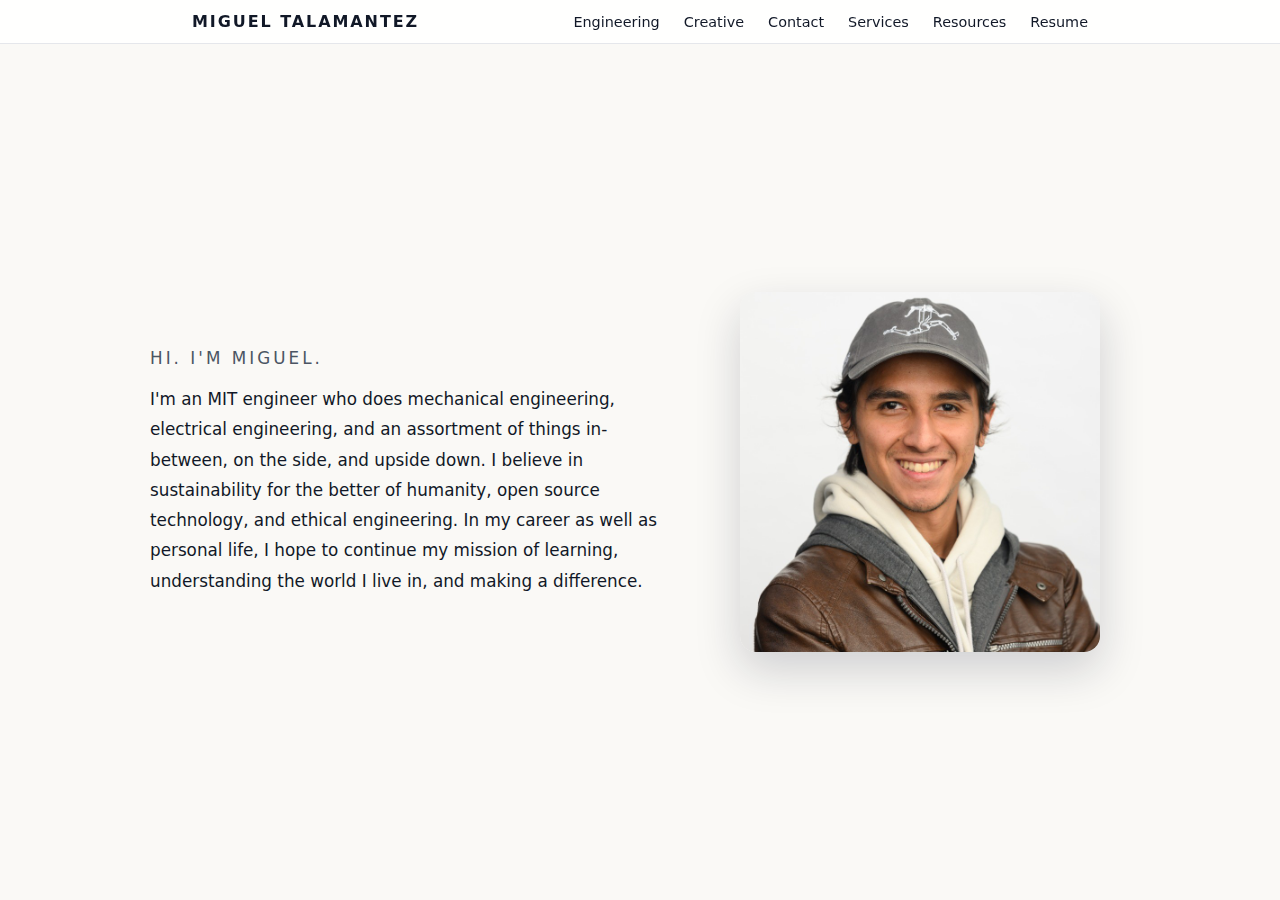
<file: index.html>
<!DOCTYPE html>
<html lang="en">
  <head>
    <meta charset="UTF-8" />
    <title>Miguel Talamantez</title>
    <meta name="viewport" content="width=device-width, initial-scale=1" />
    <link rel="stylesheet" href="styles.css" />

  </head>
  <body>
    <!-- Top navigation bar -->
    <nav class="nav">
      <a href="index.html" class="nav-brand">Miguel Talamantez</a>
      <ul class="nav-links">
        <li><a href="engineering.html">Engineering</a></li>
        <li><a href="creative.html">Creative</a></li>
        <li><a href="contact.html">Contact</a></li>
        <li><a href="services.html">Services</a></li>
        <li><a href="resources.html">Resources</a></li>
        <li>
            <a
                href="pdf/Miguel_Resume.pdf"
                target="_blank"
                rel="noopener"
            >
                Resume
            </a>
        </li>
      </ul>
    </nav>

    <!-- Main hero section -->
    <main>
      <section class="hero">
        <!-- Left: Bio and description -->
        <div class="hero-left">
          <div class="hero-greeting">Hi. I'm Miguel.</div>

          <p class="hero-text">
            I'm an MIT engineer who does mechanical engineering, electrical
            engineering, and an assortment of things in-between, on the side, 
            and upside down. I believe in sustainability for the better of humanity, 
            open source technology, and ethical engineering. In my career as well as 
            personal life, I hope to continue my mission of learning, understanding 
            the world I live in, and making a difference.
          </p>
        </div>

        <!-- Right: A very attractive gentleman picture -->
        <div class="hero-right">
            <img
                src="img/headshot.jpg"
                alt="Portrait of Miguel Talamantez"
                class="hero-photo"
            />
        </div>

      </section>
    </main>
  </body>
</html>
</file>
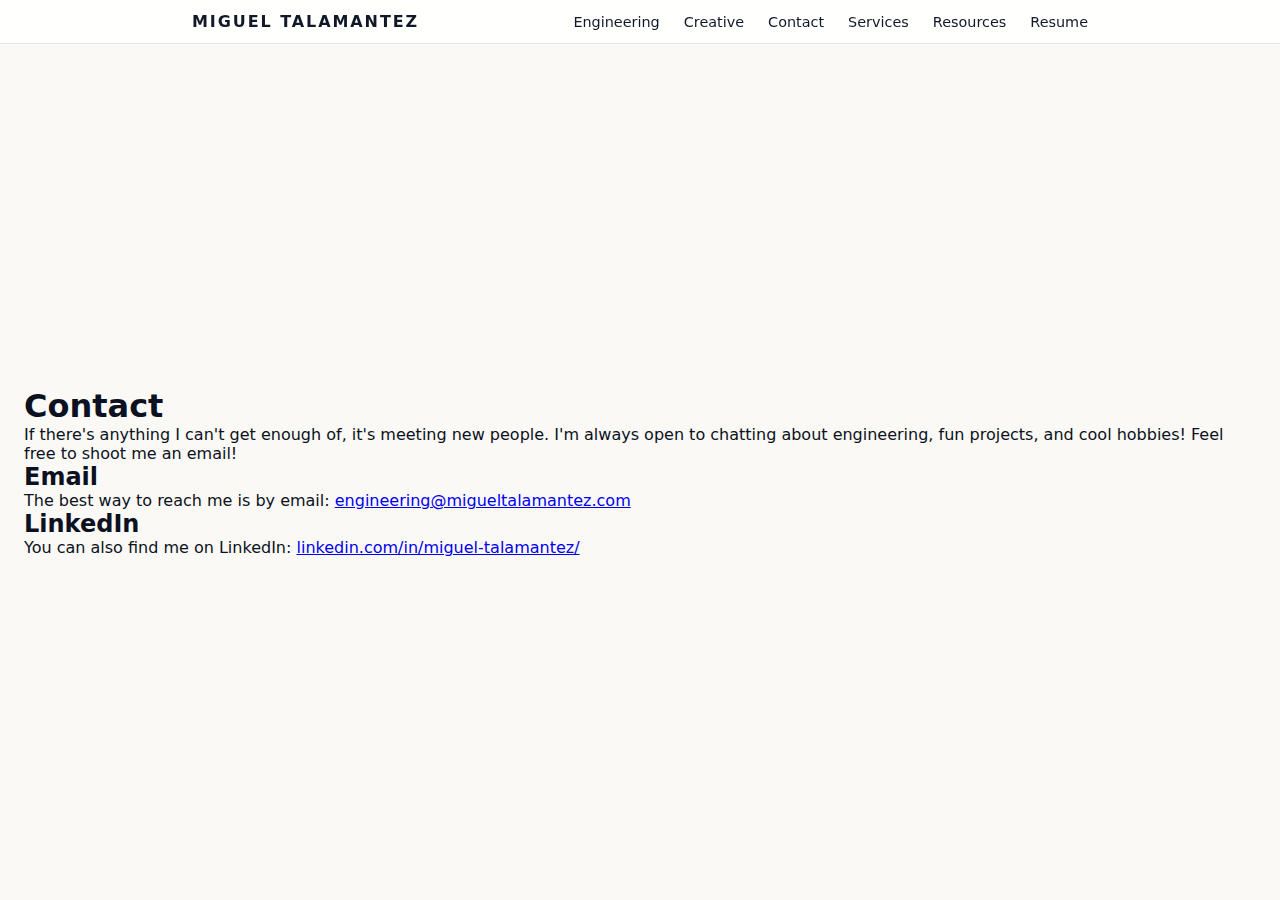
<file: contact.html>
<!DOCTYPE html>
<html lang="en">
  <head>
    <meta charset="UTF-8" />
    <title>Contact – Miguel Talamantez</title>
    <meta name="viewport" content="width=device-width, initial-scale=1" />
    <link rel="stylesheet" href="styles.css" />
  </head>

  <body>
    <!-- Top navigation -->
    <nav class="nav">
      <a href="index.html" class="nav-brand">Miguel Talamantez</a>
      <ul class="nav-links">
        <li><a href="engineering.html">Engineering</a></li>
        <li><a href="creative.html">Creative</a></li>
        <li><a href="contact.html">Contact</a></li>
        <li><a href="services.html">Services</a></li>
        <li><a href="resources.html">Resources</a></li>
        <li>
            <a
                href="pdf/Miguel_Resume.pdf"
                target="_blank"
                rel="noopener"
            >
                Resume
            </a>
        </li>
      </ul>
    </nav>

    <!-- Contact page content -->
    <main>
      <section class="contact">
        <h1 class="contact-title">Contact</h1>

        <p class="contact-intro">
          If there's anything I can't get enough of, it's meeting new people.
          I'm always open to chatting about engineering, fun projects, and cool
          hobbies! Feel free to shoot me an email!
        </p>

        <div class="contact-card">
          <h2 class="contact-subtitle">Email</h2>
          <p class="contact-text">
            The best way to reach me is by email:
            <a href="mailto:engineering@migueltalamantez.com" class="contact-email">
              engineering@migueltalamantez.com
            </a>
          </p>
        </div>

        <div class="contact-card">
        <h2 class="contact-subtitle">LinkedIn</h2>
        <p class="contact-text">
            You can also find me on LinkedIn:
            <a
            href="https://www.linkedin.com/in/miguel-talamantez/"
            target="_blank"
            rel="noopener"
            class="contact-email"
            >
            linkedin.com/in/miguel-talamantez/
            </a>
        </p>
        </div>

      </section>
    </main>
  </body>
</html>
</file>
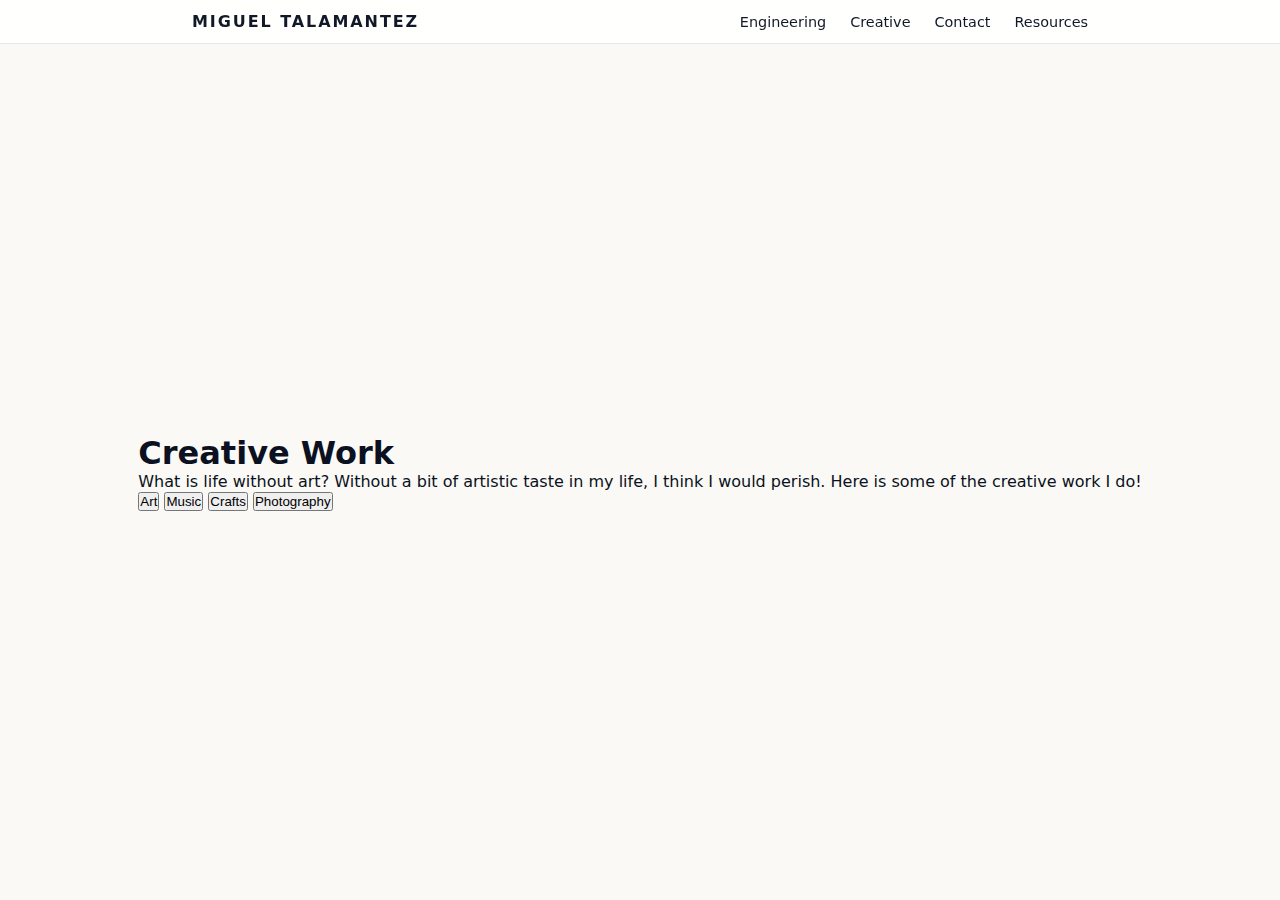
<file: creative.html>
<!DOCTYPE html>
<html lang="en">
  <head>
    <meta charset="UTF-8" />
    <title>Creative – Miguel Talamantez</title>
    <meta name="viewport" content="width=device-width, initial-scale=1" />
    <link rel="stylesheet" href="styles.css" />
  </head>

  <body class="creative-page">
    <!-- Top navigation -->
    <nav class="nav">
      <a href="index.html" class="nav-brand">Miguel Talamantez</a>
      <ul class="nav-links">
        <li><a href="engineering.html">Engineering</a></li>
        <li><a href="creative.html">Creative</a></li>
        <li><a href="contact.html">Contact</a></li>
        <li><a href="resources.html">Resources</a></li>
      </ul>
    </nav>

    <!-- Creative categories -->
    <main>
      <section class="creative-categories">
        <h1 class="creative-title">Creative Work</h1>
        <p class="creative-intro">
          What is life without art? Without a bit of artistic taste in my life,
          I think I would perish. Here is some of the creative work I do! 
        </p>

        <div class="creative-grid">
          <button class="creative-tile creative-art">
            <span class="creative-label">Art</span>
          </button>

          <button class="creative-tile creative-music">
            <span class="creative-label">Music</span>
          </button>

          <button class="creative-tile creative-crafts">
            <span class="creative-label">Crafts</span>
          </button>

          <button class="creative-tile creative-photo">
            <span class="creative-label">Photography</span>
          </button>
        </div>
      </section>
    </main>
  </body>
</html>
</file>
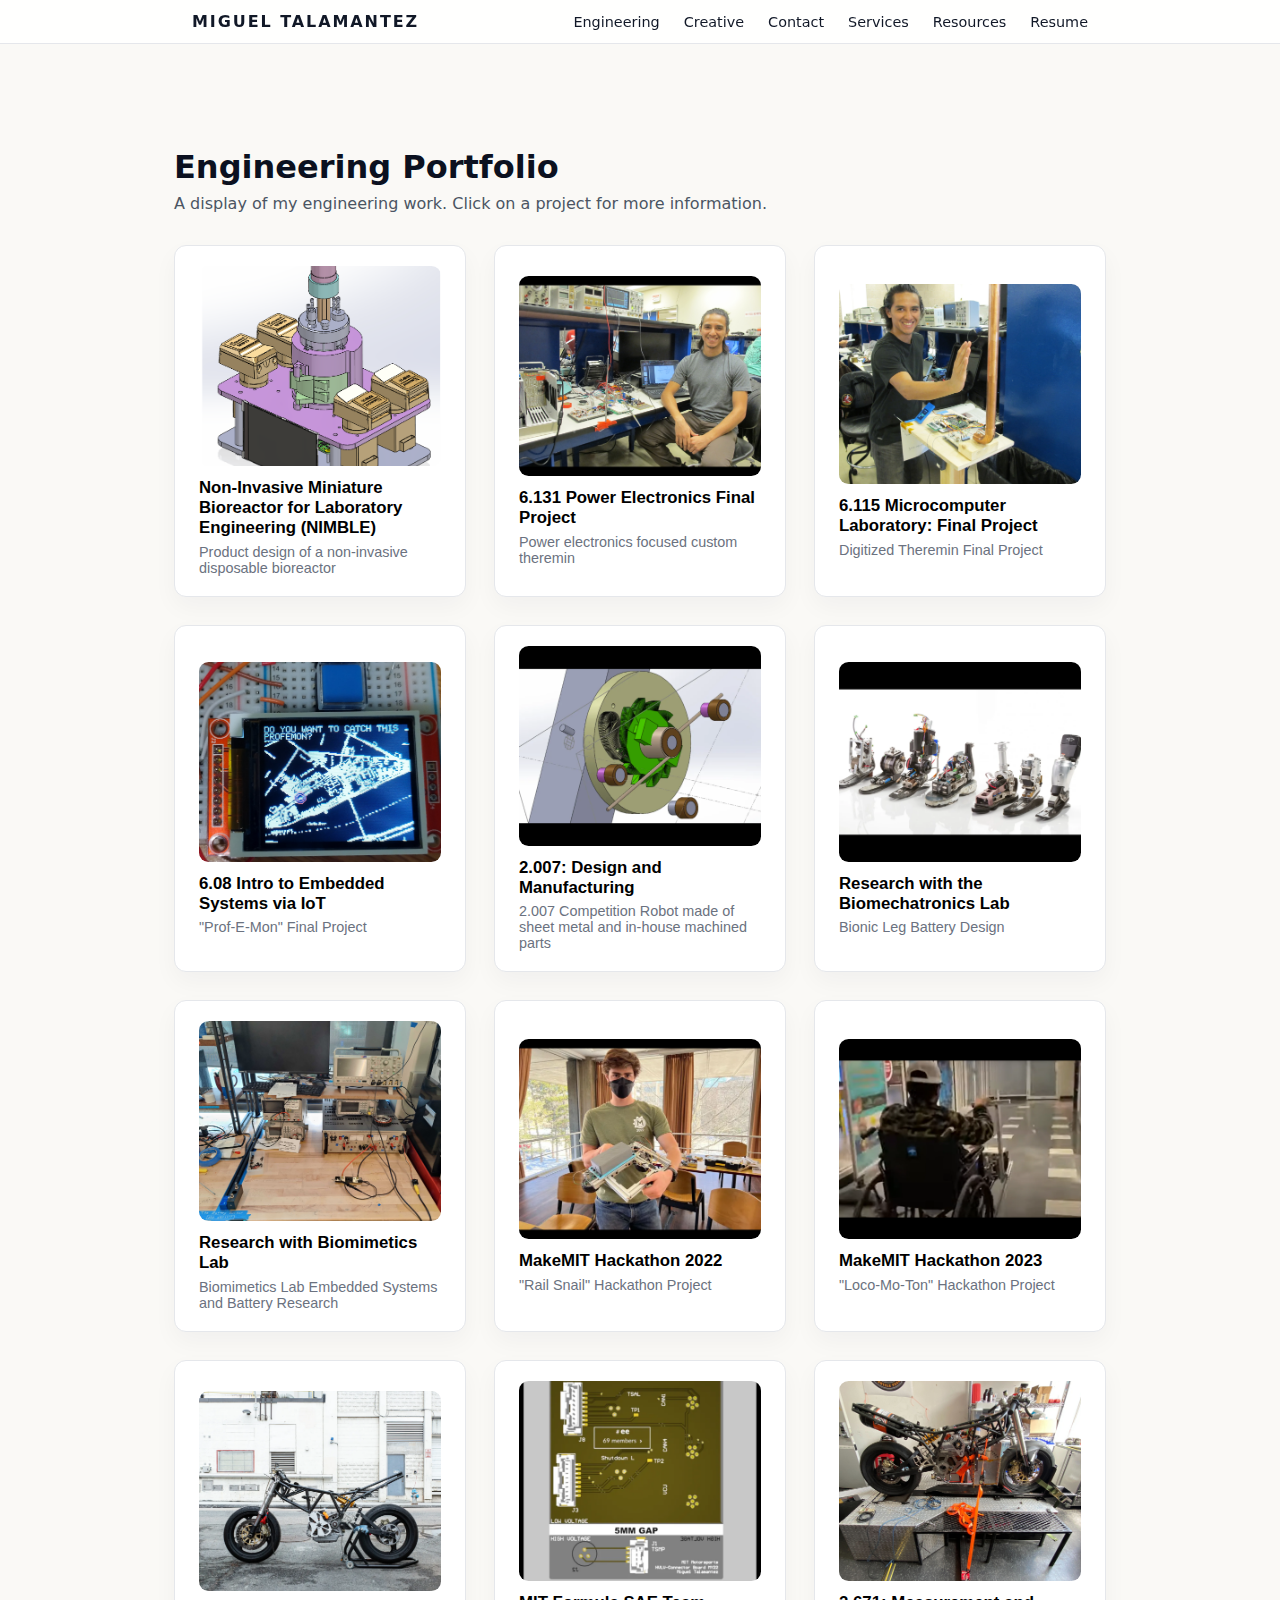
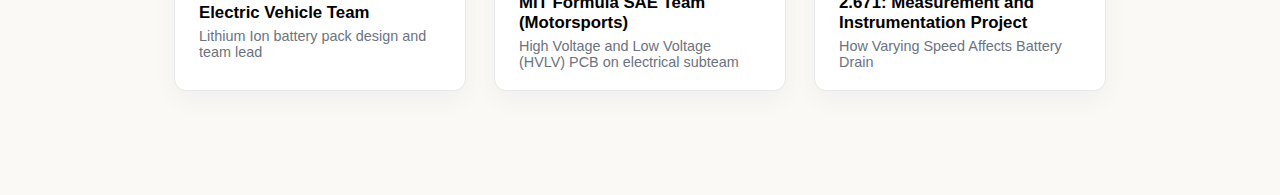
<file: engineering.html>
<!DOCTYPE html>
<html lang="en">
  <head>
    <meta charset="UTF-8" />
    <title>Engineering – Miguel Talamantez</title>
    <meta name="viewport" content="width=device-width, initial-scale=1" />
    <link rel="stylesheet" href="styles.css" />
  </head>

  <body>
    <!-- Top navigation (same as index) -->
    <nav class="nav">
      <a href="index.html" class="nav-brand">Miguel Talamantez</a>
      <ul class="nav-links">
        <li><a href="engineering.html">Engineering</a></li>
        <li><a href="creative.html">Creative</a></li>
        <li><a href="contact.html">Contact</a></li>
        <li><a href="services.html">Services</a></li>
        <li><a href="resources.html">Resources</a></li>
        <li>
            <a
                href="pdf/Miguel_Resume.pdf"
                target="_blank"
                rel="noopener"
            >
                Resume
            </a>
        </li>
      </ul>
    </nav>

    <!-- Engineering page content -->
    <main>
        <section class="projects">
            <h1 class="projects-title">Engineering Portfolio</h1>
            <p class="projects-intro">
            A display of my engineering work. Click on a project for more information.
            </p>

            <!-- Project grid -->
            <div class="projects-grid">
           
            <!-- Bioreactor -->
            <button class="project-card" data-project="project1">
                <img
                    src="img/bioreactor.png"
                    alt="Bioreactor project thumbnail"
                    class="project-card-image"
                />
                <h2 class="project-card-title">Non-Invasive Miniature Bioreactor for Laboratory Engineering (NIMBLE)</h2>
                <p class="project-card-tagline">Product design of a non-invasive disposable bioreactor</p>
            </button>

            <!-- 6.131 -->
            <button class="project-card" data-project="project2">
                <img
                    src="img/6131.png"
                    alt="Bioreactor project thumbnail"
                    class="project-card-image"
                />
                <h2 class="project-card-title">6.131 Power Electronics Final Project</h2>
                <p class="project-card-tagline">Power electronics focused custom theremin</p>
            </button>

            <!-- 6.115 -->
            <button class="project-card" data-project="project3">
                <img
                    src="img/6115theremin.png"
                    alt="Theremin 6.115"
                    class="project-card-image"
                />
                <h2 class="project-card-title">6.115 Microcomputer Laboratory: Final Project</h2>
                <p class="project-card-tagline">Digitized Theremin Final Project</p>
            </button>

            <!-- 6.08 -->
            <button class="project-card" data-project="project4">
                <img
                    src="img/profemon.png"
                    alt="Profemon screen"
                    class="project-card-image"
                />
                <h2 class="project-card-title">6.08 Intro to Embedded Systems via IoT</h2>
                <p class="project-card-tagline">"Prof-E-Mon" Final Project</p>
            </button>

            <!-- 2.007 -->
            <button class="project-card" data-project="project5">
                <img
                    src="img/007.png"
                    alt="2.007 Ratchet image"
                    class="project-card-image"
                />
                <h2 class="project-card-title">2.007: Design and Manufacturing</h2>
                <p class="project-card-tagline">2.007 Competition Robot made of sheet metal and in-house machined parts</p>
            </button>

            <!-- Biomechatronics -->
            <button class="project-card" data-project="project6">
                <img
                    src="img/biomechatronics.png"
                    alt="Biomechatronics feet pics"
                    class="project-card-image"
                />
                <h2 class="project-card-title">Research with the Biomechatronics Lab</h2>
                <p class="project-card-tagline">Bionic Leg Battery Design</p>
            </button>

            <!-- Biomimetics -->
            <button class="project-card" data-project="project7">
                <img
                    src="img/biomimetics.png"
                    alt="Biomimetics lab research"
                    class="project-card-image"
                />
                <h2 class="project-card-title">Research with Biomimetics Lab</h2>
                <p class="project-card-tagline">Biomimetics Lab Embedded Systems and Battery Research</p>
            </button>

            <!-- MakeMIT 2022 -->
            <button class="project-card" data-project="project8">
                <img
                    src="img/makemit2022.png"
                    alt="MakeMIT 2022"
                    class="project-card-image"
                />
                <h2 class="project-card-title">MakeMIT Hackathon 2022</h2>
                <p class="project-card-tagline">"Rail Snail" Hackathon Project</p>
            </button>

            <!-- MakeMIT 2023 -->
            <button class="project-card" data-project="project9">
                <img
                    src="img/makemit2023.png"
                    alt="MakeMIT 2023"
                    class="project-card-image"
                />
                <h2 class="project-card-title">MakeMIT Hackathon 2023</h2>
                <p class="project-card-tagline">"Loco-Mo-Ton" Hackathon Project</p>
            </button>

            <!-- EVT -->
            <button class="project-card" data-project="project10">
                <img
                    src="img/evt.png"
                    alt="EVT"
                    class="project-card-image"
                />
                <h2 class="project-card-title">Electric Vehicle Team</h2>
                <p class="project-card-tagline">Lithium Ion battery pack design and team lead</p>
            </button>

            <!-- Motorsports -->
            <button class="project-card" data-project="project11">
                <img
                    src="img/fsae.png"
                    alt="FSAE pcb pic"
                    class="project-card-image"
                />
                <h2 class="project-card-title">MIT Formula SAE Team (Motorsports)</h2>
                <p class="project-card-tagline">High Voltage and Low Voltage (HVLV) PCB on electrical subteam</p>
            </button>

            <!-- 2.671 -->
            <button class="project-card" data-project="project12">
                <img
                    src="img/2671.png"
                    alt="2.671 Motorcycle"
                    class="project-card-image"
                />
                <h2 class="project-card-title">2.671: Measurement and Instrumentation Project</h2>
                <p class="project-card-tagline">How Varying Speed Affects Battery Drain</p>
            </button>

            </div>
        </section>

        <!-- Simple modal (popup) -->
        <div class="modal" id="project-modal" aria-hidden="true">
            <div class="modal-backdrop"></div>
            <div class="modal-dialog" role="dialog" aria-modal="true">
            <button class="modal-close" aria-label="Close">&times;</button>
            <h2 class="modal-title">Project title</h2>
            <p class="modal-body">
                Project details will go here. You can customize this content later.
            </p>
            </div>
        </div>
        </main>

  <script>
        // Simple data store for your projects
        const projectDetails = {
            project1: {
            title: "Non-Invasive Miniature Bioreactor for Laboratory Engineering (NIMBLE) - Engineering Systems Design Capstone Class",
            body: `
                <div class="modal-image-row">
                    <img
                    src="img/bioreactor.png"
                    alt="NIMBLE bioreactor prototype"
                    class="modal-image"
                    >
                    <img
                    src="img/team-picture.jpg"
                    alt="team picture"
                    class="modal-image"
                    >
                </div>
                <p>
                For my capstone mechanical engineering class, I led a team of 10 students to
                design an innovative 100mL small-scale lab bench bioreactor that bridges
                the gap between what’s in demand for bioreactors and what’s currently
                available on the market.
                </p>
                <p>
                My role on the team was team lead, as well as a member of the Sensors and
                Electronics Control System (SECS) subteam. I organized work, files, and
                helped keep the project on track.
                </p>
                <p>
                For IP reasons, technical documentation cannot be published.
                </p>
            `
            },
            project2: {
            title: "6.131 Power Electronics: Final Project",
            body: `
                <div class="modal-image-row">
                    <img
                    src="img/6-131-theremin-pic.jpg"
                    alt="6.131 Theremin"
                    class="modal-image"
                    >
                    <img
                    src="img/desk.jpg"
                    alt="picture of my desk"
                    class="modal-image"
                    >
                    <img
                    src="img/greenboard.png"
                    alt="picture of my desk"
                    class="modal-image"
                    >
                </div>
                <div class="modal-image-row">
                    <img
                    src="img/schematic-theremin.png"
                    alt="Schematic"
                    class="modal-image"
                    >
                    <img
                    src="img/yellowboard.png"
                    alt="picture of my desk"
                    class="modal-image"
                    >
                    <img
                    src="img/antenna.jpg"
                    alt="picture of my desk"
                    class="modal-image"
                    >
                </div>
            
                For my power electronics class, I designed and built a custom theremin meant
                to highlight key power electronics concepts such as Half and full H-bridges,
                frequency modulation, and boost converters. The project took approximately
                a month to design and build and was a lot of fun!

                <p>
                    You can read the full project write-up here:
                    <a href="pdf/Final_Project_Report_6_131.pdf" target="_blank" rel="noopener">
                        Download theremin report (PDF)
                    </a>
                </p>

               <p>
                    Watch the demo:
                    <a
                        href="https://www.youtube.com/watch?v=Zrj2kWtUtzQ"
                        target="_blank"
                        rel="noopener"
                    >
                        Theremin demo on YouTube
                    </a>
                </p>


            `
            },
            project3: {
            title: "6.115 Microcomputer Laboratory: Final Project Digitized Theremin",
            body: `
                <div class="modal-image-row">
                    <img
                    src="img/6115_me.jpg"
                    alt="me and theremin child"
                    class="modal-image"
                    >
                    <img
                    src="img/TFT.jpg"
                    alt="TFT screen"
                    class="modal-image"
                    >
                    <img
                    src="img/LCD.jpg"
                    alt="LCD screen"
                    class="modal-image"
                    >
                </div>

                For my Microcomputer Laboratory class, I made a digitized theremin for 
                my final project. Over a month, I designed a built this project to showcase 
                my gained knowledge in microcomputer systems using a PSoC and signal 
                processing circuitry. Using my hand and an antenna, I am able to change 
                the frequency of an oscillator circuit which then is read by a PSoC 5LP. T
                he PSoC produces a corresponding audible frequency into a speaker to allow 
                for an instrument that makes sound without being touched.

                <p>
                    You can read the full project write-up here:
                    <a href="pdf/6.115 Final Project Report.pdf" target="_blank" rel="noopener">
                        Download theremin report (PDF)
                    </a>
                </p>

               <p>
                    Watch the demo!
                    <a
                        href="https://www.youtube.com/watch?v=qlieGo7Su-Q"
                        target="_blank"
                        rel="noopener"
                    >
                        Theremin demo on YouTube
                    </a>
                </p>

            `
            },
            project4: {
            title: "6.08 Intro to Embedded Systems via IoT: Prof-E-Mon Final Project",
            body: `
                <div class="modal-image-row">
                    <img
                    src="img/Introscreenpic.jpg"
                    alt="Intro Screen"
                    class="modal-image"
                    >
                    <img
                    src="img/newmappic.jpg"
                    alt="newmappic"
                    class="modal-image"
                    >
                </div>

                In a team of 5, I designed and implemented a custom PokemonGO-inspired 
                game using an ESP32, Google APIs, SQL Databases, and Wifi-location tracking. 
                Project had a TFT display, motion sensing used to "throw" game objects, 
                and a real-time satellite map view of user location. All code used in the 
                project can be found on my github page.

               <p>
                    Watch the demo!
                    <a
                        href="https://www.youtube.com/watch?v=280PJPNMFZI"
                        target="_blank"
                        rel="noopener"
                    >
                        Theremin demo on YouTube
                    </a>
                </p>
            `
            },
            project5: {
            title: "2.007: Design and Manufacturing 1: 2.007 Competition Robot",
            body: `
                <div class="modal-image-row">
                    <img
                    src="img/milestone10 pic4.jpg"
                    alt="Intro Screen"
                    class="modal-image"
                    >
                    <img
                    src="img/new_mcm_back.png"
                    alt="newmappic"
                    class="modal-image"
                    >
                    <img
                    src="img/mcm_ratchet.png"
                    alt="mcm_ratchet"
                    class="modal-image"
                    >
                </div>

                2.007 is MIT's fundamental design and manufacturing class. 
                Here, I learned how to use SolidWorks, how to prototype, 
                and how to machine. This robot was my first design experience 
                and allowed me to explore my interest in design. Although my 
                robot base was quite simple, I focused a lot on my most critical 
                module (MCM) which was a spring-loaded ratchet. This allowed my 
                robot to not only use the torque of its motor to spin a bar, 
                but use 2.5 times the amount of force as the motor using a ratchet system.
            `
            },
            project6: {
            title: "Research with the Biomechatronics Lab: Bionic Leg Battery Design",
            body: `
                <div class="modal-image-row">
                    <img
                    src="img/structure.png"
                    alt="Intro Screen"
                    class="modal-image"
                    >
                    <img
                    src="img/stress in the front.png"
                    alt="newmappic"
                    class="modal-image"
                    >
                </div>

                My first real project with batteries and designing a battery pack in 
                small scale. Working with my mentor Dan Levine, I designed and 
                manufactured test housings for a custom battery pack for the lab’s 
                most recent prosthetic leg. The goal was to make a custom battery 
                pack that was as compact as possible while still being safe, reliable, 
                and with long battery capacity.
            `
            },
            project7: {
            title: "Research with Biomimetics Lab: Embedded Systems and Battery Research",
            body: `
                
                <div class="modal-image-row">
                    <img
                    src="img/biomimetics_table.jpg"
                    alt="table"
                    class="modal-image"
                    >
                    <img
                    src="img/fuse.png"
                    alt="newmappic"
                    class="modal-image"
                    >
                </div>
            
                Over the Summer of 2023, I was a UROP at the Biomimetics lab doing firmware 
                and hardware-related work for the lab. Using STM32, I wrote firmware for a 
                powerboard that takes data from a few sensors and transmits it to other 
                boards and systems via CAN bus. There was a little existing code in mbed, 
                so my work was moving it to STM32cubeide and adding some things along the way.

                During the semester, I worked on battery research doing EIS (electrochemical 
                impedance spectroscopy) on cylindrical cells using a custom-made battery cell 
                tester I helped assembly. This system used a raspberry Pi to control an 
                oscilliscope, a bipolar power supply, a custom cooling system, and contacts 
                to the battery cell.
            `
            },
            project8: {
            title: "MakeMIT Hackathon 2022: Rail Snail Hackathon Project",
            body: `
                <img
                src="img/cover.png"
                alt="cover"
                class="modal-image"
                >

                MakeMIT (MIT’s biggest hackathon) 2022 was held at MIT campus and I 
                participated with several friends of mine. Our project was called the 
                Rail Snail and aimed to help people in wheelchairs since the theme of 
                that competition was aimed at mobility. Our project used a few motors, 
                a battery, and an Arduino nano to pull wheelchair users up ramps. 
                We realized going up ramps on campus is a very annoying process and 
                takes a lot of work, so we wanted to help with that process by making 
                a device to do the work for you.

                <a
                    href="https://devpost.com/software/rail-snail"
                    target="_blank"
                    rel="noopener"
                >
                    Rail Snail Project on Devpost
                </a>

            `
            },
            project9: {
            title: "MakeMIT Hackathon 2023: Loco-Mo-Ton Hackathon Project",
            body: `
                <img
                src="img/snapshot.png"
                alt="cover"
                class="modal-image"
                >

                In my second year of doing MakeMIT, a few more friends of 
                mine and I competed and designed a device once again for 
                wheelchair users. This year's topic was recovery, and it 
                was perfectly timed for my team. My friend Faris just happened 
                to break his leg a week or two earlier and was in a wheelchair 
                recovering from his injury. Inspired by wanting to make his 
                situation better, we redesigned his wheelchair to be more ergonomic 
                and easier to use. Wheelchair users often talk about how difficult 
                it is to move around and how non-ergonomic wheelchairs are, so we 
                focused on making wheelchairs easier to use and feel more natural. 
                Our ending design ended up looking something similar to treadmill 
                handles re-engineered onto a wheelchair. The idea was that pushing 
                handles forward utilizes muscles that are better for long-term force 
                and movement as opposed to rotating wheels to move.
                
                <p>
                    Watch the demo!
                    <a
                        href="https://www.youtube.com/watch?v=_5B5bRjxR_Q"
                        target="_blank"
                        rel="noopener"
                    >   
                        Loco-mo-ton
                    </a>
                </p>

                <p>
                    You can read the project presentation here:
                    <a href="pdf/project-description.pdf" target="_blank" rel="noopener">
                        MakeMIT Presentation Slides (PDF)
                    </a>
                </p>
            `
            },
            project10: {
            title: "Electric Vehicle Team: Team Battery Lead",
            body: `
                <div class="modal-image-row">
                    <img
                    src="img/mounted_battery.png"
                    alt="blank"
                    class="modal-image"
                    >
                    <img
                    src="img/stack.png"
                    alt="blank"
                    class="modal-image"
                    >
                    <img
                    src="img/battery.png"
                    alt="blank"
                    class="modal-image"
                    >
                    <img
                    src="img/cells.png"
                    alt="blank"
                    class="modal-image"
                    >
                </div>

                I joined the EVT my sophomore year because of my interest 
                in battery engineering and the mission that the team was 
                setting out to tackle which was pushing the frontier of 
                Hydrogen innovation. I served as the team's battery lead 
                and helped design, manufacture, and implement a custom 
                battery pack for the bike. This was a significant engineering 
                experience for as it allowed me to apply the knowledge I 
                had learned in class to something very real. Further documentation 
                is located on the EVT website.

                <a
                    href="evt.mit.edu"
                    target="_blank"
                    rel="noopener"
                >
                    MIT Electric Vehicle Team Website
                </a>

                <p>
                    You can read the teams complete documentation here:
                    <a href="pdf/Version 1 ESS Docs.pdf" target="_blank" rel="noopener">
                        ESS Version 1 Design / Documentation (PDF)
                    </a>
                </p>
            `
            },
            project11: {
            title: "MIT Motorsports: High Voltage and Low Voltage (HVLV) Printed Circuit Board (PCB)",
            body: `
                <div class="modal-image-row">
                    <img
                    src="img/HVLV.png"
                    alt="blank"
                    class="modal-image"
                    >
                    <img
                    src="img/connectorboard.png"
                    alt="blank"
                    class="modal-image"
                    >
                    <img
                    src="img/connectorboard2.png"
                    alt="blank"
                    class="modal-image"
                    >
                </div>

                During my freshman year of undergraduate, I participated in MIT Motorsports on the 
                Electrical Engineering team. As a beginner's project, I redesigned the team’s HVLV 
                board to be a bit more compact and helped make iterations of the board. This was my 
                first experience with PCB design and Altium.
            `
            },
            project12: {
            title: "2.671: Measurement and Instrumentation Project: How Varying Speed Affects Battery Drain",
            body: `
                <div class="modal-image-row">
                    <img
                    src="img/bike.jpg"
                    alt="blank"
                    class="modal-image"
                    >
                    <img
                    src="img/average_EV.png"
                    alt="blank"
                    class="modal-image"
                    >
                </div>
                <img
                src="img/Batteryvoltage_Time_graph.png"
                alt="blank"
                class="modal-image"
                >

                In my Instrumentation and Measurement class, I conducted a research project meant 
                to test the relationship between speed and battery drain on an electric motorcycle. 
                I used a Hydrogen-Electric hybrid motorcycle to conduct this experiment and presented 
                my work at the end of the semester with a poster and a paper.


                
                <p>
                    You can read my final poster here:
                    <a href="pdf/T_17_Talamantez_Motorcycle_Battery_Drain.pdf" target="_blank" rel="noopener">
                        Miguel Talamantez Motorcycle Battery Drain Final Presentation
                    </a>
                </p>
                
                <p>
                    You can read my final paper here:
                    <a href="pdf/Miguel Talamantez FInal Paper 2Collumn.pdf" target="_blank" rel="noopener">
                        Miguel Talamantez Motorcycle Battery Drain Final Paper
                    </a>
                </p>
            `
            },
            project13: {
            title: "Project 3",
            body: `
                Detailed description for Project 3 will go here.
            `
            },

        };

        const cards = document.querySelectorAll(".project-card");
        const modal = document.getElementById("project-modal");
        const modalTitle = modal.querySelector(".modal-title");
        const modalBody = modal.querySelector(".modal-body");
        const modalClose = modal.querySelector(".modal-close");
        const modalBackdrop = modal.querySelector(".modal-backdrop");

        // Open modal when clicking a project card
        cards.forEach((card) => {
            card.addEventListener("click", () => {
                // remove active class from any other card
                cards.forEach((c) => c.classList.remove("project-card-active"));

                // add it to the clicked one
                card.classList.add("project-card-active");

                const projectId = card.getAttribute("data-project");
                const details = projectDetails[projectId];

                if (!details) return;

                modalTitle.textContent = details.title;
                modalBody.innerHTML = details.body.trim();

                modal.classList.add("is-open");
                modal.setAttribute("aria-hidden", "false");
            });
        });


        // Close helpers
        function closeModal() {
            modal.classList.remove("is-open");
            modal.setAttribute("aria-hidden", "true");
            cards.forEach((c) => c.classList.remove("project-card-active"));
        }


        modalClose.addEventListener("click", closeModal);
        modalBackdrop.addEventListener("click", closeModal);

        document.addEventListener("keydown", (event) => {
            if (event.key === "Escape") {
            closeModal();
            }
        });
  </script>

  </body>
</html>
</file>
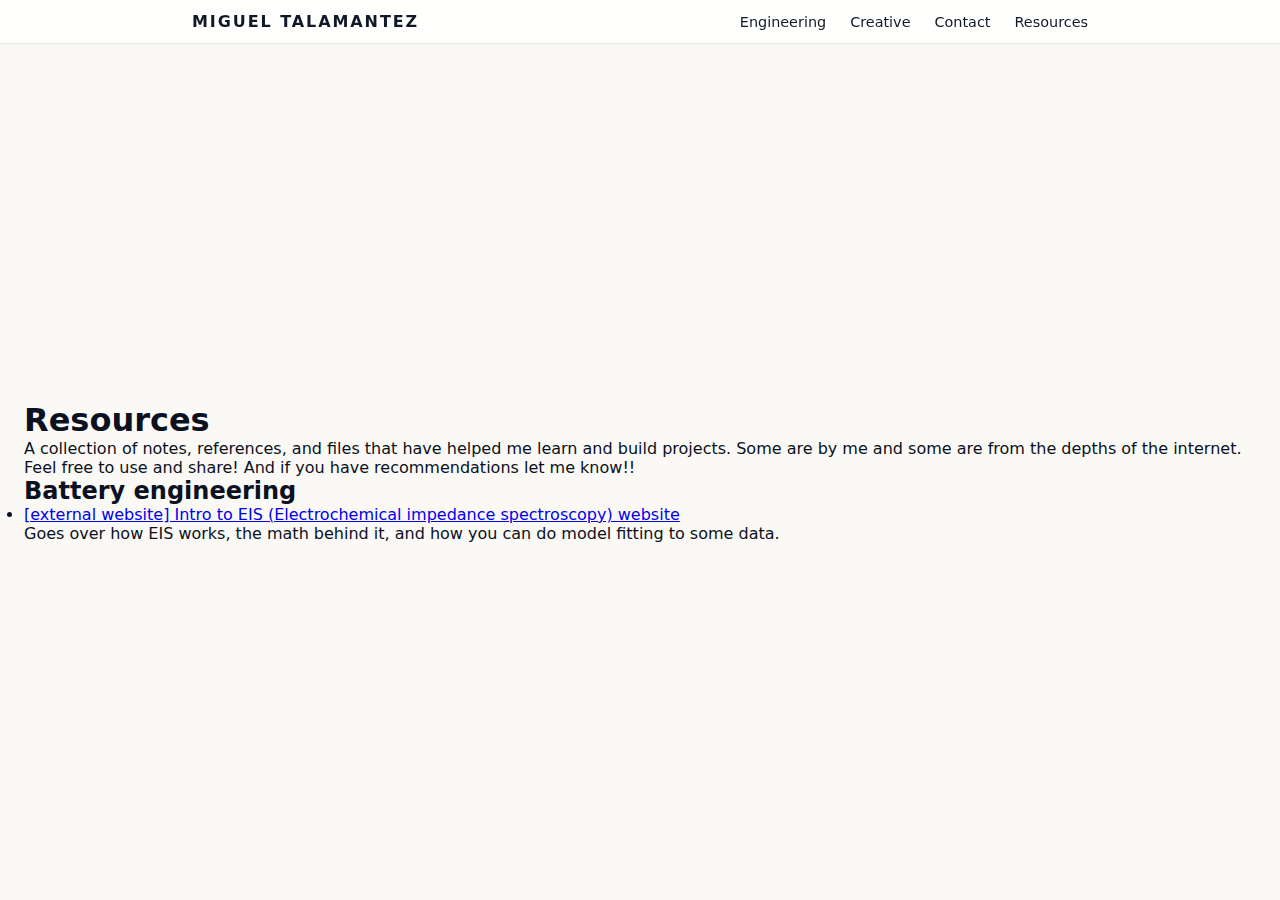
<file: resources.html>
<!DOCTYPE html>
<html lang="en">
  <head>
    <meta charset="UTF-8" />
    <title>Resources – Miguel Talamantez</title>
    <meta name="viewport" content="width=device-width, initial-scale=1" />
    <link rel="stylesheet" href="styles.css" />
  </head>

  <body>
    <!-- Top navigation -->
    <nav class="nav">
      <a href="index.html" class="nav-brand">Miguel Talamantez</a>
      <ul class="nav-links">
        <li><a href="engineering.html">Engineering</a></li>
        <li><a href="creative.html">Creative</a></li>
        <li><a href="contact.html">Contact</a></li>
        <li><a href="resources.html">Resources</a></li>
      </ul>
    </nav>

    <!-- Resources content -->
    <main>
      <section class="resources">
        <h1 class="resources-title">Resources</h1>
        <p class="resources-intro">
          A collection of notes, references, and files that have helped me learn
          and build projects. Some are by me and some are from the depths of the internet.
          Feel free to use and share! And if you have recommendations let me know!!
        </p>

        <!-- Category: Battery Engineering -->
        <section class="resource-group">
          <h2 class="resource-group-title">Battery engineering</h2>
          <ul class="resource-list">
            <li class="resource-item">
              <a href="https://lithiuminventory.com/experimental-electrochemistry/eis/" target="_blank" rel="noopener">
                [external website] Intro to EIS (Electrochemical impedance spectroscopy) website
              </a>
              <p class="resource-description">
                Goes over how EIS works, the math behind it, and how you can do model fitting to some data.
              </p>
            <!-- </li>
            <li class="resource-item">
              <a href="https://example.com/battery-article" target="_blank" rel="noopener">
                Favorite article on pack architecture
              </a>
              <p class="resource-description">
                Overview of common EV pack layouts and tradeoffs.
              </p>
            </li> -->
          </ul>
        </section>

        <!-- Category: Embedded / firmware
        <section class="resource-group">
          <h2 class="resource-group-title">Embedded systems</h2>
          <ul class="resource-list">
            <li class="resource-item">
              <a href="pdf/embedded-cheatsheet.pdf" target="_blank" rel="noopener">
                Embedded C / microcontroller cheatsheet (PDF)
              </a>
              <p class="resource-description">
                Register access patterns, common peripherals, and debugging tips.
              </p>
            </li>
            <li class="resource-item">
              <a href="https://example.com/stm32-guide" target="_blank" rel="noopener">
                STM32 guide I recommend
              </a>
              <p class="resource-description">
                Walkthrough of setting up a basic firmware project.
              </p>
            </li>
          </ul>
        </section> -->

        <!-- Category: General
        <section class="resource-group">
          <h2 class="resource-group-title">General references</h2>
          <ul class="resource-list">
            <li class="resource-item">
              <a href="pdf/reading-list.pdf" target="_blank" rel="noopener">
                Reading list (PDF)
              </a>
              <p class="resource-description">
                Books, papers, and articles that shaped how I think about engineering.
              </p>
            </li>
          </ul>
        </section>
      </section> -->
    </main>
  </body>
</html>
</file>
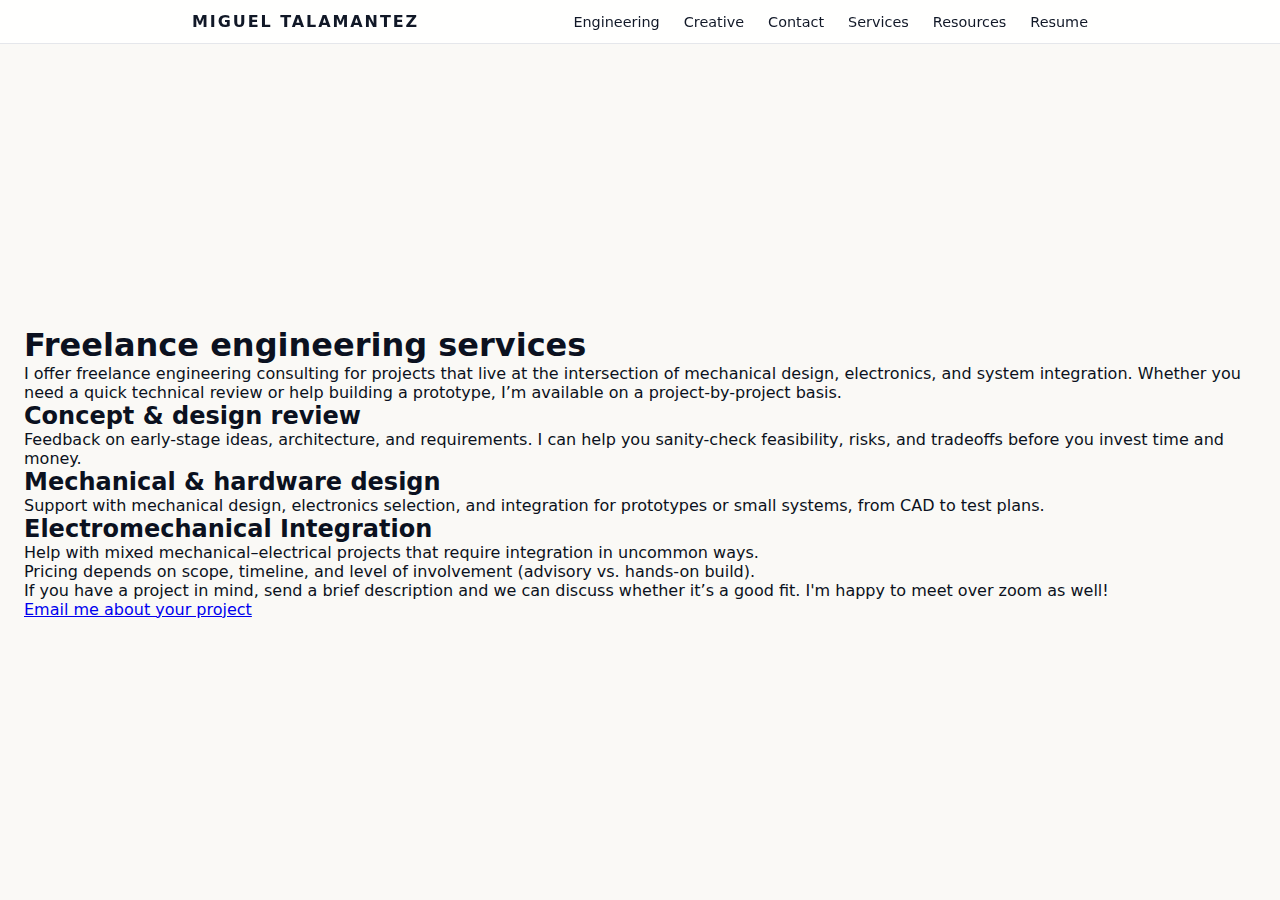
<file: services.html>
<!DOCTYPE html>
<html lang="en">
  <head>
    <meta charset="UTF-8" />
    <title>Services – Miguel Talamantez</title>
    <meta name="viewport" content="width=device-width, initial-scale=1" />
    <link rel="stylesheet" href="styles.css" />
  </head>

  <body>
    <!-- Top navigation -->
    <nav class="nav">
      <a href="index.html" class="nav-brand">Miguel Talamantez</a>
      <ul class="nav-links">
        <li><a href="engineering.html">Engineering</a></li>
        <li><a href="creative.html">Creative</a></li>
        <li><a href="contact.html">Contact</a></li>
        <li><a href="services.html">Services</a></li>
        <li><a href="resources.html">Resources</a></li>
        <li>
            <a
                href="pdf/Miguel_Resume.pdf"
                target="_blank"
                rel="noopener"
            >
                Resume
            </a>
        </li>
      </ul>
    </nav>

    <!-- Services content -->
    <main>
      <section class="services">
        <h1 class="services-title">Freelance engineering services</h1>
        <p class="services-intro">
          I offer freelance engineering consulting for projects that live at the
          intersection of mechanical design, electronics, and system integration.
          Whether you need a quick technical review or help building a prototype,
          I’m available on a project-by-project basis.
        </p>

        <div class="services-grid">
          <article class="service-card">
            <h2 class="service-card-title">Concept & design review</h2>
            <p class="service-card-body">
              Feedback on early-stage ideas, architecture, and requirements.
              I can help you sanity-check feasibility, risks, and tradeoffs before
              you invest time and money.
            </p>
          </article>

          <article class="service-card">
            <h2 class="service-card-title">Mechanical & hardware design</h2>
            <p class="service-card-body">
              Support with mechanical design, electronics selection, and integration
              for prototypes or small systems, from CAD to test plans.
            </p>
          </article>

          <article class="service-card">
            <h2 class="service-card-title">Electromechanical Integration</h2>
            <p class="service-card-body">
              Help with mixed mechanical–electrical projects that require integration
              in uncommon ways.
            </p>
          </article>
        </div>

        <div class="services-note">
          <p>
            Pricing depends on scope, timeline, and level of involvement
            (advisory vs. hands-on build).
          </p>
          <p>
            If you have a project in mind, send a brief description and we can
            discuss whether it’s a good fit. I'm happy to meet over zoom as well!
          </p>
        </div>

        <div class="services-cta">
          <a
            href="mailto:engineering@migueltalamantez.com?subject=Freelance%20engineering%20consulting%20inquiry"
            class="services-button"
          >
            Email me about your project
          </a>
        </div>
      </section>
    </main>
  </body>
</html>
</file>
<file: styles.css>
/* Reset */
* {
  box-sizing: border-box;
  margin: 0;
  padding: 0;
}

html,
body {
  height: 100%;
}

body {
  font-family: system-ui, -apple-system, BlinkMacSystemFont,
    "SF Pro Text", "Segoe UI", sans-serif;
  color: #0b1120; /* darker base text */
  background: #faf9f6;
  display: flex;
  flex-direction: column;
}

/* Top navigation bar */
.nav {
  display: flex;
  align-items: center;
  justify-content: flex-end;
  padding: 0.75rem 12rem;
  border-bottom: 1px solid #e5e7eb;
  background-color: rgba(255, 255, 255, 0.9);
  backdrop-filter: blur(12px);
  position: sticky;
  top: 0;
}

.nav-brand {
  margin-right: auto;
  font-size: 1rem;
  font-weight: 600;
  letter-spacing: 0.12em;
  text-transform: uppercase;
  text-decoration: none;
  color: #111827;
}

.nav-brand:hover {
  color: #1d4ed8;
}

.nav-links {
  display: flex;
  gap: 1.5rem;
  list-style: none;
}

.nav-links a {
  font-size: 0.9rem;
  text-decoration: none;
  color: #111827;
  padding-bottom: 0.15rem;
  border-bottom: 1px solid transparent;
}

.nav-links a:hover {
  color: #000000;
  border-bottom-color: #9ca3af;
}

/* Main content: two-column hero */
main {
  flex: 1;
  display: flex;
  align-items: center;
  justify-content: center;
  padding: 3.5rem 1.5rem;
}

.hero {
  display: flex;
  align-items: center;
  justify-content: space-between;
  gap: 3rem;
  max-width: 980px;
  width: 100%;
}

.hero-left {
  flex: 1.1;
  max-width: 540px;
}

.hero-right {
  flex: 0.9;
  display: flex;
  justify-content: center;
  align-items: center;
}

.hero-greeting {
  font-size: 1.05rem;
  text-transform: uppercase;
  letter-spacing: 0.18em;
  color: #4b5563;
  margin-bottom: 1rem;
}

.hero-text {
  font-size: 1.05rem;
  line-height: 1.8;
  color: #111827;
}

.hero-text + .hero-text {
  margin-top: 1.1rem;
}

.hero-photo {
  max-width: 100%;
  max-height: 360px;
  border-radius: 16px;
  object-fit: cover;
  box-shadow: 0 18px 45px rgba(15, 23, 42, 0.18);
}

/* Engineering projects layout */
.projects {
  max-width: 980px;
  width: 100%;
  margin: 3rem auto;
  padding: 0 1.5rem;
}

.projects-title {
  font-size: 2rem;
  margin-bottom: 0.5rem;
}

.projects-intro {
  font-size: 1rem;
  color: #4b5563;
  margin-bottom: 2rem;
}

/* Responsive grid of project cards */
.projects-grid {
  display: grid;
  grid-template-columns: repeat(auto-fit, minmax(220px, 1fr));
  gap: 1.75rem;
}

.project-card {
  background: #ffffff;
  border: 1px solid #e5e7eb;
  border-radius: 0.75rem;
  padding: 1.25rem 1.5rem;
  text-align: left;
  cursor: pointer;
  box-shadow: 0 10px 25px rgba(15, 23, 42, 0.04);
  transition:
    transform 120ms ease,
    box-shadow 120ms ease,
    border-color 120ms ease;
}

.project-card-active {
  grid-column: span 2;      /* makes the clicked card wider in the grid */
  transform: translateY(-4px) scale(1.02);
  box-shadow: 0 22px 55px rgba(15, 23, 42, 0.18);
}

.project-card:hover,
.project-card:focus-visible {
  transform: translateY(-2px);
  box-shadow: 0 18px 45px rgba(15, 23, 42, 0.12);
  border-color: #9ca3af;
}

.project-card-title {
  font-size: 1.05rem;
  margin-bottom: 0.35rem;
}

.project-card-tagline {
  font-size: 0.9rem;
  color: #6b7280;
}

/* Modal styles */
.modal {
  position: fixed;
  inset: 0;
  display: none;
  align-items: center;
  justify-content: center;
  z-index: 40;
}

.modal.is-open {
  display: flex;
}

.modal-backdrop {
  position: absolute;
  inset: 0;
  background: rgba(15, 23, 42, 0.45);
}

/* Updated dialog */
.modal-dialog {
  position: relative;
  max-width: 1200px;
  width: 95%;
  max-height: 80vh;        /* limit height to 80% of viewport */
  background: #ffffff;
  border-radius: 1rem;
  padding: 2rem 2.5rem 1.75rem;
  box-shadow: 0 24px 60px rgba(15, 23, 42, 0.3);
  z-index: 1;
  display: flex;
  flex-direction: column;
}

/* Make just the content scroll */
.modal-title {
  font-size: 1.4rem;
  margin-bottom: 0.75rem;
}

.modal-body {
  font-size: 0.98rem;
  line-height: 1.7;
  color: #374151;
  margin-top: 0.5rem;
  overflow-y: auto;        /* vertical scroll if needed */
}

.modal-image {
  width: 100%;
  max-height: 260px;
  object-fit: scale-down;
  border-radius: 0.75rem;
  margin-bottom: 1rem;
}

.modal-image-row {
  display: flex;
  gap: 0.75rem;       /* space between the two images */
  margin-bottom: 1rem;
}

.modal-image-row .modal-image {
  width: 50%;
  max-height: 220px;
  object-fit: scale-down;
  border-radius: 0.75rem;
}

.modal-video {
  margin-top: 1.25rem;
}

.modal-video-inner {
  position: relative;
  width: 100%;
  aspect-ratio: 16 / 9;  /* keep YouTube video 16:9 */
  border-radius: 0.75rem;
  overflow: hidden;
  box-shadow: 0 14px 35px rgba(15, 23, 42, 0.25);
}

.modal-video-inner iframe {
  width: 100%;
  height: 100%;
  border: 0;
}


.modal-close {
  position: absolute;
  top: 0.75rem;
  right: 0.9rem;
  border: none;
  background: transparent;
  font-size: 1.5rem;
  cursor: pointer;
  color: #6b7280;
}

.modal-close:hover {
  color: #111827;
}

.project-card-image {
  width: 100%;
  height: 200px;
  object-fit: cover;
  border-radius: 0.6rem;
  margin-bottom: 0.75rem;
  display: block;
}


/* Stack columns on smaller screens */
@media (max-width: 768px) {
  main {
    padding: 2.5rem 1.25rem;
  }

  .hero {
    flex-direction: column;
    align-items: flex-start;
    gap: 2rem;
  }

  .hero-left,
  .hero-right {
    max-width: 100%;
  }
}
</file>
